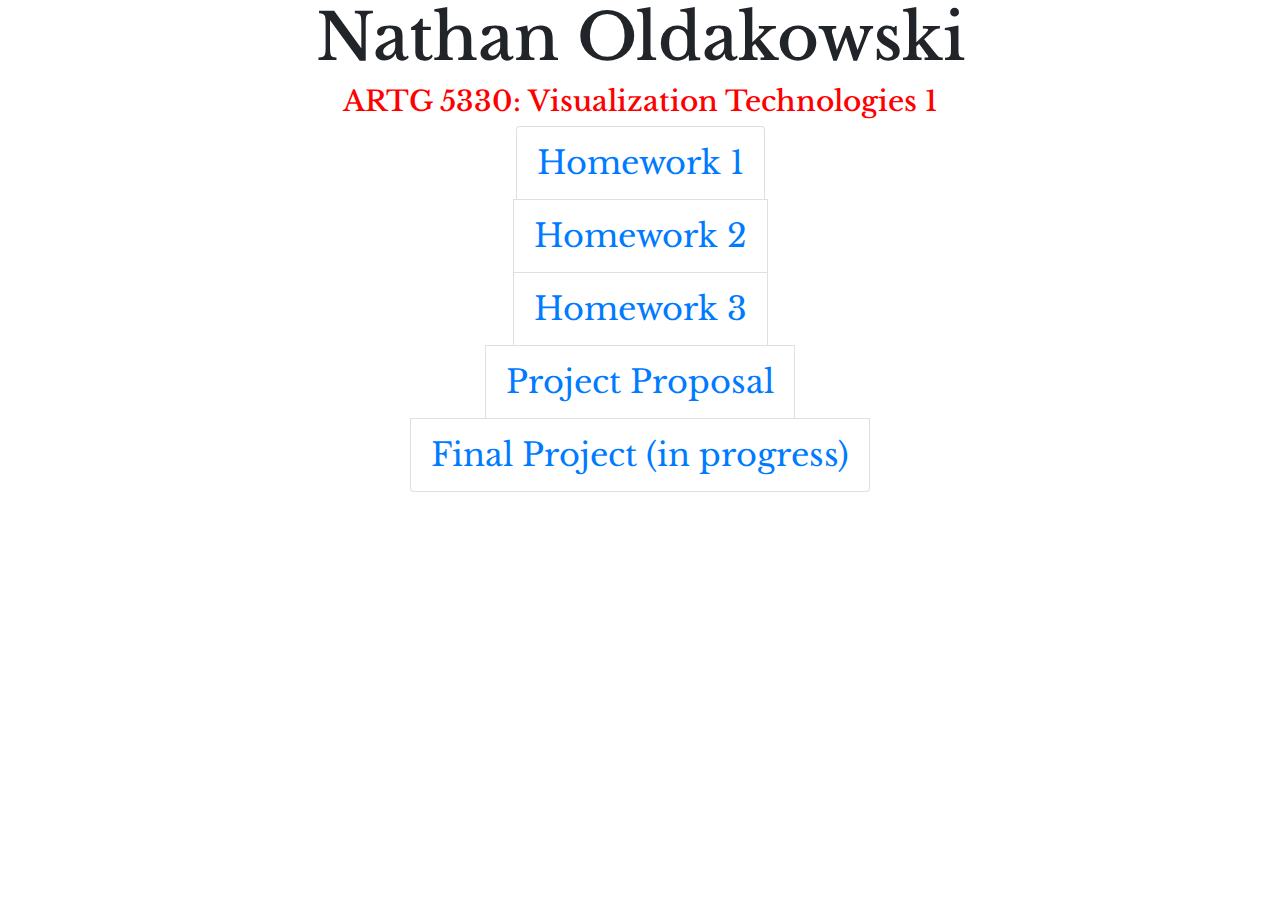
<file: index.html>
<!DOCTYPE html>
<html lang="en">
<head>
    <meta charset="UTF-8">
    <title>Nathan Oldakowski</title>
    <link href="https://fonts.googleapis.com/css?family=Libre+Baskerville" rel="stylesheet">
    <link rel="stylesheet" type="text/css" href="style.css">
    <link href="https://maxcdn.bootstrapcdn.com/bootstrap/4.0.0/css/bootstrap.min.css" rel="stylesheet"
          integrity="sha384-Gn5384xqQ1aoWXA+058RXPxPg6fy4IWvTNh0E263XmFcJlSAwiGgFAW/dAiS6JXm" crossorigin="anonymous">
</head>
<body>
<div class="container">
    <h1 id="heading">Nathan Oldakowski</h1>
    <h3 id="sub-heading">ARTG 5330: Visualization Technologies 1</h3>
    <ul class="list-group align-items-center">
        <li class="list-group-item"><a href="birthday.html" class="link">Homework 1</a></li>
        <li class="list-group-item"><a href="homework2.html" class="link">Homework 2</a></li>
        <li class="list-group-item"><a href="homework3.html" class="link">Homework 3</a></li>
        <li class="list-group-item"><a href="ARTG5330 Final Project Pitch.pdf" class="link">Project Proposal</a></li>
        <li class="list-group-item"><a href="apiTest.html" class="link">Final Project (in progress)</a></li>

    </ul>

</div>
</body>
</html>
</file>
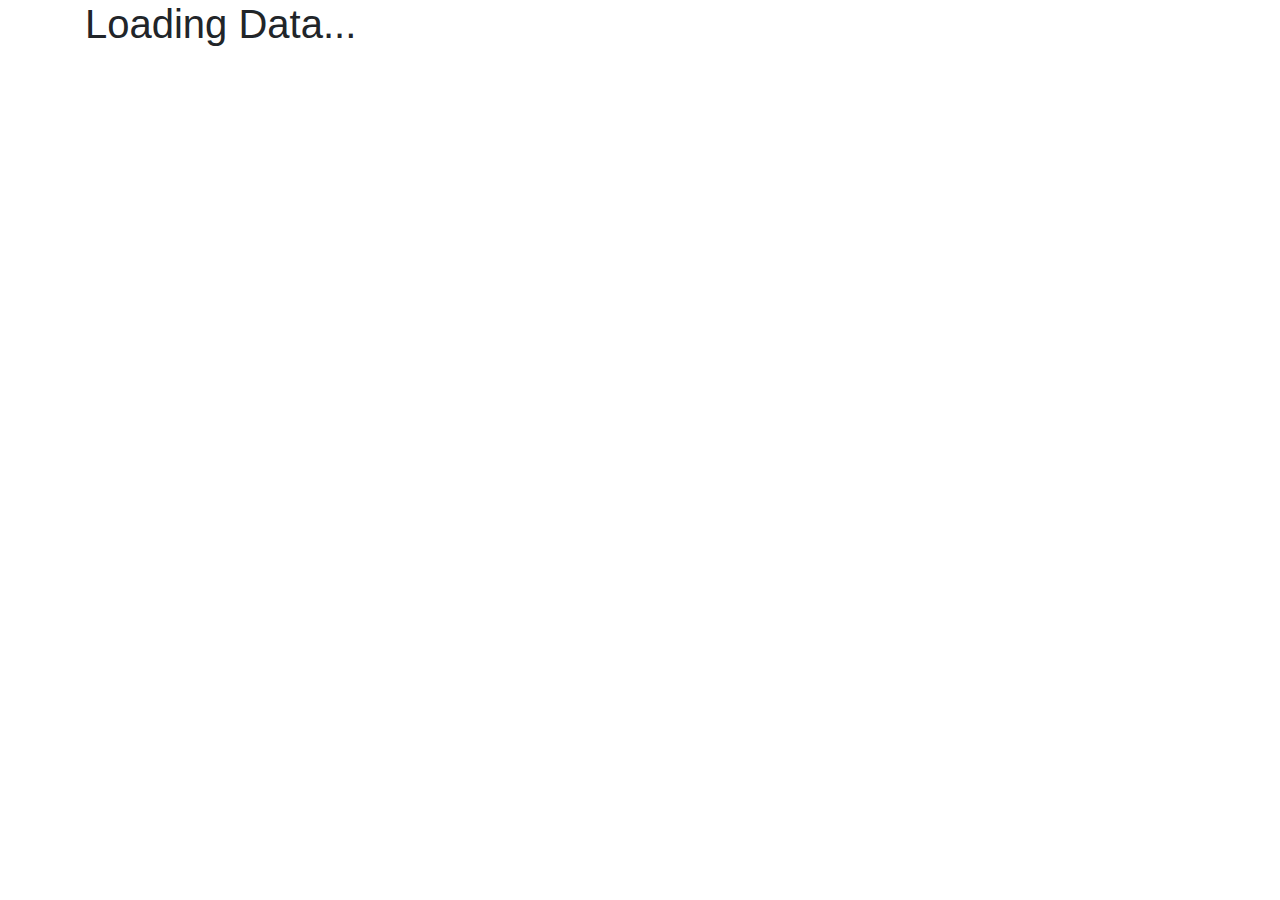
<file: 2-12.html>
<!DOCTYPE html>
<html lang="en">
<head>
    <meta charset="UTF-8">
    <title>In Class</title>
    <link rel="stylesheet" type="text/css" href="style.css">
    <link href="https://fonts.googleapis.com/css?family=Libre+Baskerville" rel="stylesheet">
    <link href="https://maxcdn.bootstrapcdn.com/bootstrap/4.0.0/css/bootstrap.min.css" rel="stylesheet"
          integrity="sha384-Gn5384xqQ1aoWXA+058RXPxPg6fy4IWvTNh0E263XmFcJlSAwiGgFAW/dAiS6JXm" crossorigin="anonymous">
    <script src="https://d3js.org/d3.v4.min.js"></script>

</head>
<body>
<div class="container">
    <h1>Loading Data...</h1>
</div>

<svg id="viz"></svg>

<script>
    d3.text("textData.txt", function (error, data) {
        console.log('Text');
        console.log(error);
        console.log(data);

    });

    d3.csv("csvData.csv", function(error, data){
        console.log("CSV");
        console.log(data);
        data.forEach(function(d){
            console.log(d);
            d.value = parseFloat(d.value);
            console.log(d);
        })
    });

    d3.json("dataObject.json", function (error, data) {
        console.log('JSON');
        console.log(error);
        console.log(data);

    });

    var url = "https://api.datausa.io/api/?required=income&show=geo&sumlevel=state"
    d3.json(url,function(error, data){
        console.log(data);
    })
</script>

</body>
</html>
</file>
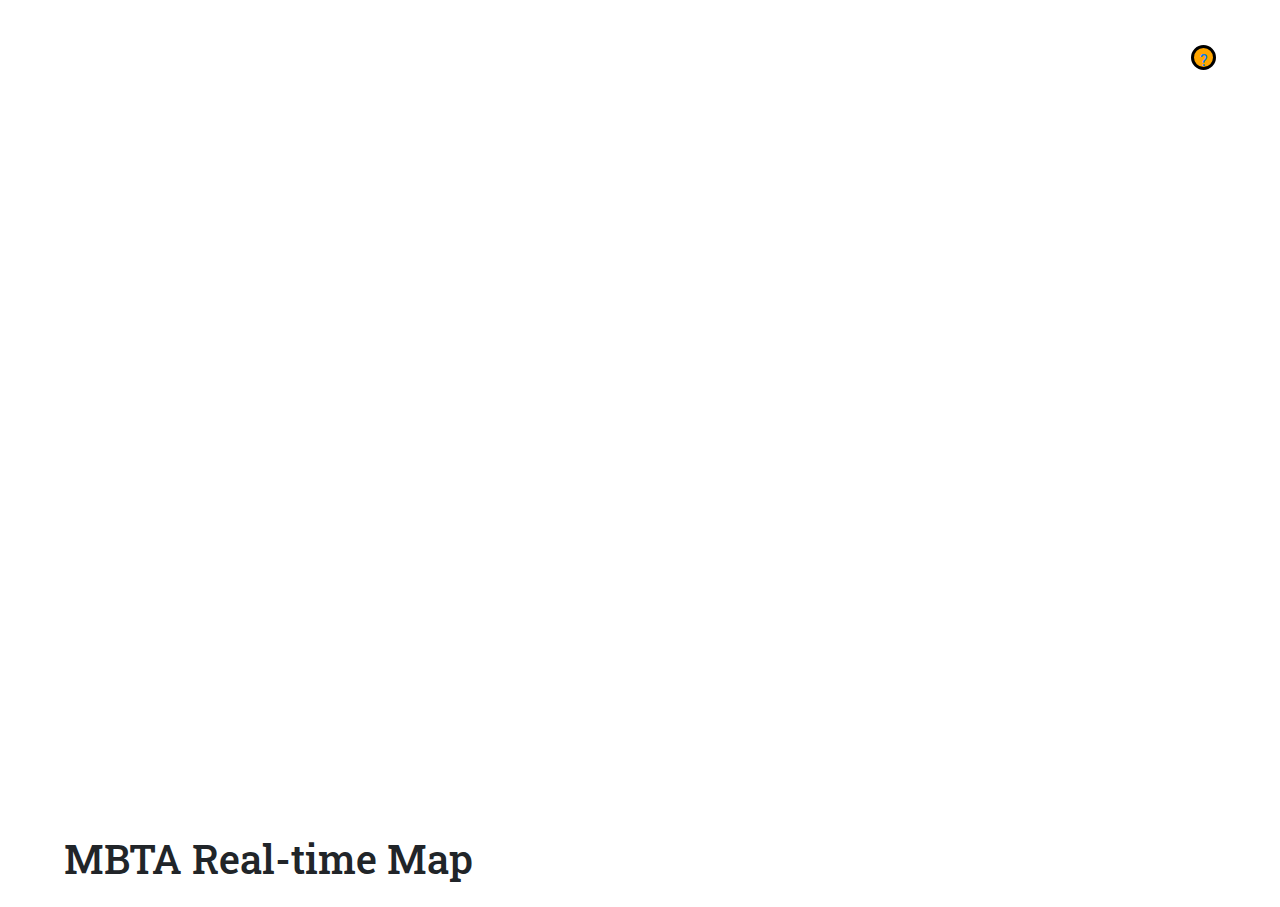
<file: apiTest.html>
<!DOCTYPE html>
<html lang="en">
<head>
    <meta charset="UTF-8">
    <title>MBTA Live Map</title>
    <script src="https://d3js.org/d3.v4.min.js"></script>
    <link href="https://fonts.googleapis.com/css?family=Roboto+Slab:300" rel="stylesheet">
    <link rel="stylesheet" href="https://maxcdn.bootstrapcdn.com/bootstrap/4.0.0/css/bootstrap.min.css" integrity="sha384-Gn5384xqQ1aoWXA+058RXPxPg6fy4IWvTNh0E263XmFcJlSAwiGgFAW/dAiS6JXm" crossorigin="anonymous">
    <link href="final.css" rel="stylesheet">
    <link rel="icon" type="image/png" href="https://upload.wikimedia.org/wikipedia/commons/thumb/6/64/MBTA.svg/2000px-MBTA.svg.png">
</head>
<body>
<svg width="10" height="10" id="map"></svg>
<div id="head">
    <h1>MBTA Real-time Map</h1>
</div>

<a href="#" id="helpButton" onclick="on()">
    <div>?</div>
</a>

<div id="overlay">
    <div class="container whiteBack">
        <div type="button" class="btn btn-primary" id="closeOverlay" onclick="off()">Close</div>
        <h1 class="text-center">Help and Information</h1>
        <p>The MBTA publishes data through an API on where their trains are at any given time. This visualization shows that data in a graphical way.
            The white dots represent stations. To see the name of the station, click on a white dot.</p>
        <p>
            You can zoom in and out using a scroll wheel on a mouse or 2 fingers on your trackpad.
        </p>
        <br>
        The visualization only updates every 5 seconds, so if it seems like things aren't happening, just wait for a little bit and the trains will start to move!
    </div>
</div>

<!--<div id="resetButton">Reset Zoom</div>-->
<script>
    function on() {
        document.getElementById("overlay").style.display = "block";
    }

    function off() {
        document.getElementById("overlay").style.display = "none";
    }

    //change the width and height of the svg
    var mapSVG = document.getElementById("map");
    mapSVG.setAttribute("width", window.innerWidth);
    mapSVG.setAttribute("height", window.innerHeight);
    d3.select("#map")
        .call(d3.zoom()
            .on("zoom", function () {
                d3.select("#map").attr("transform", d3.event.transform);
                d3.select("div.tooltip").transition()
                    .duration(100)
                    .style("opacity", 0);
            })
            //.translateExtent([[0, 0], [window.innerWidth, (window.innerHeight*0.95)]])
            .scaleExtent([1, 2])
        );
    d3.select("#resetButton")
        .on('click', function () {
            d3.select("#map")
                .attr("transform", d3.event.transform)
        });
    var wow = "https://api-v3.mbta.com/vehicles?filter[route]=Orange,Red,Green-B,Green-C,Green-D,Green-E,Blue,Mattapan&api key=9105309c34884ec5be702f2478257ee9";
    var stops = "https://api-v3.mbta.com/stops?filter[route]=Orange,Red,Green-B,Green-C,Green-D,Green-E,Blue,Mattapan&api key=9105309c34884ec5be702f2478257ee9";

    var proj;
    var div = d3.select("body").append("div")
        .attr("class", "tooltip")
        .style("opacity", 0);
    d3.queue()
        .defer(d3.json, "trainLines2.json")
        .defer(d3.json, stops)
        .awaitAll(function (error, dataArray) {
            var data = dataArray[0];
            var stops = dataArray[1].data;

            data.features = data.features.filter(function (d) {
                return d.properties.id != "sl1" && d.properties.id != "sl5" && d.properties.id != "sl2" && d.properties.id != "sl4"
            });
            var padding = 20;
            proj = d3.geoAlbersUsa()
                .fitExtent([[padding, padding], [innerWidth - padding, innerHeight * 0.95 - padding]], data);
            // .fitSize([innerWidth, innerHeight * 0.95], data);
            var path = d3.geoPath()
                .projection(proj);
            var svg = d3.select('#map');

            var lines = svg.selectAll("path")
                .data(data.features);
            lines.enter()
                .append("path")
                .attr("fill", "none")
                .attr("stroke", function (d) {
                    if (d.properties.id == "blue") {
                        return "blue";
                    }
                    if (d.properties.id == "green-b" || d.properties.id == "green-c" || d.properties.id == "green-d" || d.properties.id == "green-e") {
                        return "green";
                    }
                    if (d.properties.id == "red" || d.properties.id == "red2") {
                        return "red";
                    }
                    if (d.properties.id == "orange") {
                        return "orange";
                    }
                    if (d.properties.id == "mattapan") {
                        return "#8b0000";
                    } else {
                        return "black";
                    }
                })
                .attr("stroke-width", 8)
                .attr("d", function (feature) {
                    return path(feature);
                });
            var stationDots = d3.select('#map').selectAll(".station")
                .data(stops);
            stationDots.enter().append("circle")
                .attr("class", "station")
                .attr("r", function (d) {
                    if (d.attributes.name == "Mattapan" || d.attributes.name == "Oak Grove"
                        || d.attributes.name == "Wonderland" || d.attributes.name == "Forest Hills"
                        || d.attributes.name == "Lechmere" || d.attributes.name == "Bowdoin"
                        || d.attributes.name == "Boston College" || d.attributes.name == "Cleveland Circle"
                        || d.attributes.name == "Ashmont" || d.attributes.name == "Braintree"
                        || d.attributes.name == "Alewife" || d.attributes.name == "Riverside" || d.attributes.name == "Heath Street"
                    ) {
                        return 7;
                    }
                    else {
                        return 4;
                    }
                })
                .on('mouseover', function () {
                    d3.select(this)
                        .attr("r", 10)
                        .style("cursor", "pointer");
                })
                .on('mouseout', function () {
                    d3.select(this)
                        .attr("r", function (d) {
                            if (d.attributes.name == "Mattapan" || d.attributes.name == "Oak Grove"
                                || d.attributes.name == "Wonderland" || d.attributes.name == "Forest Hills"
                                || d.attributes.name == "Lechmere" || d.attributes.name == "Bowdoin"
                                || d.attributes.name == "Boston College" || d.attributes.name == "Cleveland Circle"
                                || d.attributes.name == "Ashmont" || d.attributes.name == "Braintree"
                                || d.attributes.name == "Alewife" || d.attributes.name == "Riverside" || d.attributes.name == "Heath Street"
                            ) {
                                return 7;
                            }
                            else {
                                return 4;
                            }
                        })
                        .style("cursor", "default");
                })
                .on('click', function (d) {
                    div.transition()
                        .duration(100)
                        .style("opacity", .9);
                    div.html(d.attributes.name)
                        .style("left", (d3.event.pageX) + "px")
                        .style("top", (d3.event.pageY - 15) + "px");
                })
                .attr("transform", function (d) {
                    return "translate(" + proj([d.attributes.longitude, d.attributes.latitude]) + ")";
                })
                .attr("fill", "white")
                .attr("stroke", "black");
            stationDots.append("text")
                .attr("x", (function (d) {
                    return proj([d.attributes.longitude])
                }))
                .attr("y", (function (d) {
                    return proj([d.attributes.latitude])
                })).text(function (d) {
                return d.attribute.name;
            });

            setInterval(function () {
                updateData();
            }, 5000);

            updateData();
        });

    function updateData() {
        d3.json(wow, function (error, data) {
            var vehicles = data.data;
            var dots = d3.select('#map').selectAll(".train")
                .data(vehicles, function (d) {
                    return d.id;
                });
            var dotEnter = dots.enter()
                .append("svg:image")
                .attr("xlink:href", function(d){
                    if (d.relationships.route.data.id == "Blue") {
                        return "img/blue-train.svg";
                    }
                    if (d.relationships.route.data.id == "Green-B" || d.relationships.route.data.id == "Green-C"
                        || d.relationships.route.data.id == "Green-D" || d.relationships.route.data.id == "Green-E") {
                        return "img/green-train.svg";
                    }
                    if (d.relationships.route.data.id == "Red") {
                        return "img/red-train.svg";
                    }
                    if (d.relationships.route.data.id == "Orange") {
                        return "img/orange-train.svg";

                    }
                    if (d.relationships.route.data.id == "Mattapan") {
                        return "img/mattapan-train.svg";
                    } else {
                        return "img/train.svg";
                    }
                })
                .attr("pointer-events","none")
                .attr("transform", function (d) {
                    return "translate(" + proj([d.attributes.longitude, d.attributes.latitude]) + ") rotate(" + d.attributes.bearing + ")";
                })
                .attr("width", 10)
                .attr("height", 20)
                /*
                .attr("rx", 2)
                .attr("ry", 2)
                */
                .attr("fill", function (d) {
                    if (d.relationships.route.data.id == "Blue") {
                        return "blue";
                    }
                    if (d.relationships.route.data.id == "Green-B" || d.relationships.route.data.id == "Green-C"
                        || d.relationships.route.data.id == "Green-D" || d.relationships.route.data.id == "Green-E") {
                        return "green";
                    }
                    if (d.relationships.route.data.id == "Red") {
                        return "red";
                    }
                    if (d.relationships.route.data.id == "Orange") {
                        return "orange";
                    }
                    if (d.relationships.route.data.id == "Mattapan") {
                        return "#8b0000";
                    } else {
                        return "black";
                    }
                })
                /*
                .attr('stroke', "black")
                .attr('stroke-width', 2)*/
                .attr("class", "train");

            dots.merge(dotEnter)
                .transition()
                .attr("transform", function (d) {
                    return "translate(" + proj([d.attributes.longitude, d.attributes.latitude]) +
                        ") rotate(" + d.attributes.bearing + ")"; // rotate from a different place?
                })
                .duration(1000)
                .attr("fill", function (d) {
                    if (d.relationships.route.data.id == "Blue") {
                        return "blue";
                    }
                    if (d.relationships.route.data.id == "Green-B" || d.relationships.route.data.id == "Green-C"
                        || d.relationships.route.data.id == "Green-D" || d.relationships.route.data.id == "Green-E") {
                        return "green";
                    }
                    if (d.relationships.route.data.id == "Red") {
                        return "red";
                    }
                    if (d.relationships.route.data.id == "Orange") {
                        return "orange";
                    }
                    if (d.relationships.route.data.id == "Mattapan") {
                        return "#8b0000";
                    } else {
                        return "black";
                    }
                })
                .attr("pointer-events","none")
            /*
            .attr('stroke', "black")
            .attr('stroke-width', 2)
            */
            ;
            dots.exit()
                .transition().duration(1000)
                .attr('width', 0)
                .attr('height', 0)
                .remove();
        })
    }

</script>
</body>
</html>
</file>
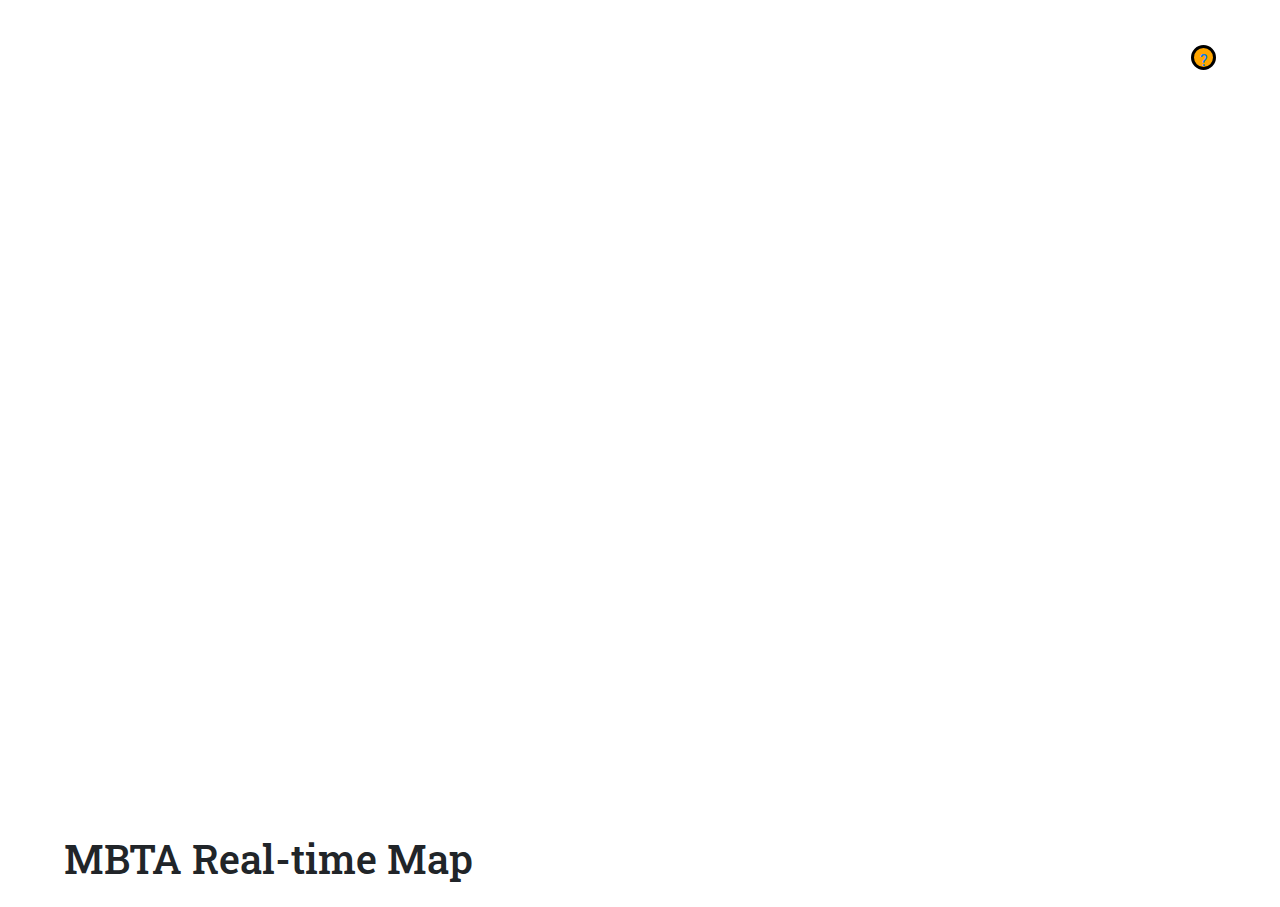
<file: apiTest2.html>
<!DOCTYPE html>
<html lang="en">
<head>
    <meta charset="UTF-8">
    <title>MBTA Live Map</title>
    <script src="https://d3js.org/d3.v4.min.js"></script>
    <link href="https://fonts.googleapis.com/css?family=Roboto+Slab:300" rel="stylesheet">
    <link rel="stylesheet" href="https://maxcdn.bootstrapcdn.com/bootstrap/4.0.0/css/bootstrap.min.css" integrity="sha384-Gn5384xqQ1aoWXA+058RXPxPg6fy4IWvTNh0E263XmFcJlSAwiGgFAW/dAiS6JXm" crossorigin="anonymous">
    <link href="final.css" rel="stylesheet">
</head>
<body>
<svg width="10" height="10" id="map"></svg>
<div id="head">
    <h1>MBTA Real-time Map</h1>
</div>

<a href="#" id="helpButton" onclick="on()">
    <div>?</div>
</a>

<div id="overlay">
    <div class="container whiteBack">
        <div type="button" class="btn btn-primary" id="closeOverlay" onclick="off()">Close</div>
        <h1 class="text-center">Help and Information</h1>
        <p>The MBTA publishes data through an API on where their trains are at any given time. This visualization shows that data in a graphical way.
        The white dots represent stations. To see the name of the station, click on a white dot.</p>
        <p>
            You can zoom in and out using a scroll wheel on a mouse or 2 fingers on your trackpad.
        </p>
        <br>
        The visualization only updates every 5 seconds, so if it seems like things aren't happening, just wait for a little bit and the trains will start to move!
    </div>
</div>

<!--<div id="resetButton">Reset Zoom</div>-->
<script>
    function on() {
        document.getElementById("overlay").style.display = "block";
    }

    function off() {
        document.getElementById("overlay").style.display = "none";
    }

    //change the width and height of the svg
    var mapSVG = document.getElementById("map");
    mapSVG.setAttribute("width", window.innerWidth);
    mapSVG.setAttribute("height", window.innerHeight);
    d3.select("#map")
        .call(d3.zoom()
            .on("zoom", function () {
                d3.select("#map").attr("transform", d3.event.transform);
                d3.select("div.tooltip").transition()
                    .duration(100)
                    .style("opacity", 0);
            })
            //.translateExtent([[0, 0], [window.innerWidth, (window.innerHeight*0.95)]])
            .scaleExtent([1, 2])
        );
    d3.select("#resetButton")
        .on('click', function () {
            d3.select("#map")
                .attr("transform", d3.event.transform)
        });
    var wow = "https://api-v3.mbta.com/vehicles?filter[route]=Orange,Red,Green-B,Green-C,Green-D,Green-E,Blue,Mattapan&api key=9105309c34884ec5be702f2478257ee9";
    var stops = "https://api-v3.mbta.com/stops?filter[route]=Orange,Red,Green-B,Green-C,Green-D,Green-E,Blue,Mattapan&api key=9105309c34884ec5be702f2478257ee9";

    var proj;
    var div = d3.select("body").append("div")
        .attr("class", "tooltip")
        .style("opacity", 0);
    d3.queue()
        .defer(d3.json, "trainLines2.json")
        .defer(d3.json, stops)
        .awaitAll(function (error, dataArray) {
            var data = dataArray[0];
            var stops = dataArray[1].data;

            data.features = data.features.filter(function (d) {
                return d.properties.id != "sl1" && d.properties.id != "sl5" && d.properties.id != "sl2" && d.properties.id != "sl4"
            });
            var padding = 20;
            proj = d3.geoAlbersUsa()
                .fitExtent([[padding, padding], [innerWidth - padding, innerHeight * 0.95 - padding]], data);
            // .fitSize([innerWidth, innerHeight * 0.95], data);
            var path = d3.geoPath()
                .projection(proj);
            var svg = d3.select('#map');

            var lines = svg.selectAll("path")
                .data(data.features);
            lines.enter()
                .append("path")
                .attr("fill", "none")
                .attr("stroke", function (d) {
                    if (d.properties.id == "blue") {
                        return "blue";
                    }
                    if (d.properties.id == "green-b" || d.properties.id == "green-c" || d.properties.id == "green-d" || d.properties.id == "green-e") {
                        return "green";
                    }
                    if (d.properties.id == "red" || d.properties.id == "red2") {
                        return "red";
                    }
                    if (d.properties.id == "orange") {
                        return "orange";
                    }
                    if (d.properties.id == "mattapan") {
                        return "#8b0000";
                    } else {
                        return "black";
                    }
                })
                .attr("stroke-width", 8)
                .attr("d", function (feature) {
                    return path(feature);
                });
            var stationDots = d3.select('#map').selectAll(".station")
                .data(stops);
            stationDots.enter().append("circle")
                .attr("class", "station")
                .attr("r", function (d) {
                    if (d.attributes.name == "Mattapan" || d.attributes.name == "Oak Grove"
                        || d.attributes.name == "Wonderland" || d.attributes.name == "Forest Hills"
                        || d.attributes.name == "Lechmere" || d.attributes.name == "Bowdoin"
                        || d.attributes.name == "Boston College" || d.attributes.name == "Cleveland Circle"
                        || d.attributes.name == "Ashmont" || d.attributes.name == "Braintree"
                        || d.attributes.name == "Alewife" || d.attributes.name == "Riverside" || d.attributes.name == "Heath Street"
                    ) {
                        return 7;
                    }
                    else {
                        return 4;
                    }
                })
                .on('mouseover', function () {
                    d3.select(this)
                        .attr("r", 10)
                        .style("cursor", "pointer");
                })
                .on('mouseout', function () {
                    d3.select(this)
                        .attr("r", function (d) {
                            if (d.attributes.name == "Mattapan" || d.attributes.name == "Oak Grove"
                                || d.attributes.name == "Wonderland" || d.attributes.name == "Forest Hills"
                                || d.attributes.name == "Lechmere" || d.attributes.name == "Bowdoin"
                                || d.attributes.name == "Boston College" || d.attributes.name == "Cleveland Circle"
                                || d.attributes.name == "Ashmont" || d.attributes.name == "Braintree"
                                || d.attributes.name == "Alewife" || d.attributes.name == "Riverside" || d.attributes.name == "Heath Street"
                            ) {
                                return 7;
                            }
                            else {
                                return 4;
                            }
                        })
                        .style("cursor", "default");
                })
                .on('click', function (d) {
                    div.transition()
                        .duration(100)
                        .style("opacity", .9);
                    div.html(d.attributes.name)
                        .style("left", (d3.event.pageX) + "px")
                        .style("top", (d3.event.pageY - 15) + "px");
                })
                .attr("transform", function (d) {
                    return "translate(" + proj([d.attributes.longitude, d.attributes.latitude]) + ")";
                })
                .attr("fill", "white")
                .attr("stroke", "black");
            stationDots.append("text")
                .attr("x", (function (d) {
                    return proj([d.attributes.longitude])
                }))
                .attr("y", (function (d) {
                    return proj([d.attributes.latitude])
                })).text(function (d) {
                return d.attribute.name;
            });

            setInterval(function () {
                updateData();
            }, 5000);

            updateData();
        });

    function updateData() {
        d3.json(wow, function (error, data) {
            var vehicles = data.data;
            var dots = d3.select('#map').selectAll(".train")
                .data(vehicles, function (d) {
                    return d.id;
                });
            var dotEnter = dots.enter()
                .append("svg:image")
                .attr("xlink:href", function(d){
                    if (d.relationships.route.data.id == "Blue") {
                        return "img/blue-train.svg";
                    }
                    if (d.relationships.route.data.id == "Green-B" || d.relationships.route.data.id == "Green-C"
                        || d.relationships.route.data.id == "Green-D" || d.relationships.route.data.id == "Green-E") {
                        return "img/green-train.svg";
                    }
                    if (d.relationships.route.data.id == "Red") {
                        return "img/red-train.svg";
                    }
                    if (d.relationships.route.data.id == "Orange") {
                        return "img/orange-train.svg";

                    }
                    if (d.relationships.route.data.id == "Mattapan") {
                        return "img/mattapan-train.svg";
                    } else {
                        return "img/train.svg";
                    }
                })
                .attr("pointer-events","none")
                .attr("transform", function (d) {
                    return "translate(" + proj([d.attributes.longitude, d.attributes.latitude]) + ") rotate(" + d.attributes.bearing + ")";
                })
                .attr("width", 10)
                .attr("height", 20)
                /*
                .attr("rx", 2)
                .attr("ry", 2)
                */
                .attr("fill", function (d) {
                    if (d.relationships.route.data.id == "Blue") {
                        return "blue";
                    }
                    if (d.relationships.route.data.id == "Green-B" || d.relationships.route.data.id == "Green-C"
                        || d.relationships.route.data.id == "Green-D" || d.relationships.route.data.id == "Green-E") {
                        return "green";
                    }
                    if (d.relationships.route.data.id == "Red") {
                        return "red";
                    }
                    if (d.relationships.route.data.id == "Orange") {
                        return "orange";
                    }
                    if (d.relationships.route.data.id == "Mattapan") {
                        return "#8b0000";
                    } else {
                        return "black";
                    }
                })
                /*
                .attr('stroke', "black")
                .attr('stroke-width', 2)*/
                .attr("class", "train");

            dots.merge(dotEnter)
                .transition()
                .attr("transform", function (d) {
                    return "translate(" + proj([d.attributes.longitude, d.attributes.latitude]) +
                        ") rotate(" + d.attributes.bearing + ")"; // rotate from a different place?
                })
                .duration(1000)
                .attr("fill", function (d) {
                    if (d.relationships.route.data.id == "Blue") {
                        return "blue";
                    }
                    if (d.relationships.route.data.id == "Green-B" || d.relationships.route.data.id == "Green-C"
                        || d.relationships.route.data.id == "Green-D" || d.relationships.route.data.id == "Green-E") {
                        return "green";
                    }
                    if (d.relationships.route.data.id == "Red") {
                        return "red";
                    }
                    if (d.relationships.route.data.id == "Orange") {
                        return "orange";
                    }
                    if (d.relationships.route.data.id == "Mattapan") {
                        return "#8b0000";
                    } else {
                        return "black";
                    }
                })
                .attr("pointer-events","none")
            /*
            .attr('stroke', "black")
            .attr('stroke-width', 2)
            */
            ;
            dots.exit()
                .transition().duration(1000)
                .attr('width', 0)
                .attr('height', 0)
                .remove();
        })
    }

</script>
</body>
</html>
</file>
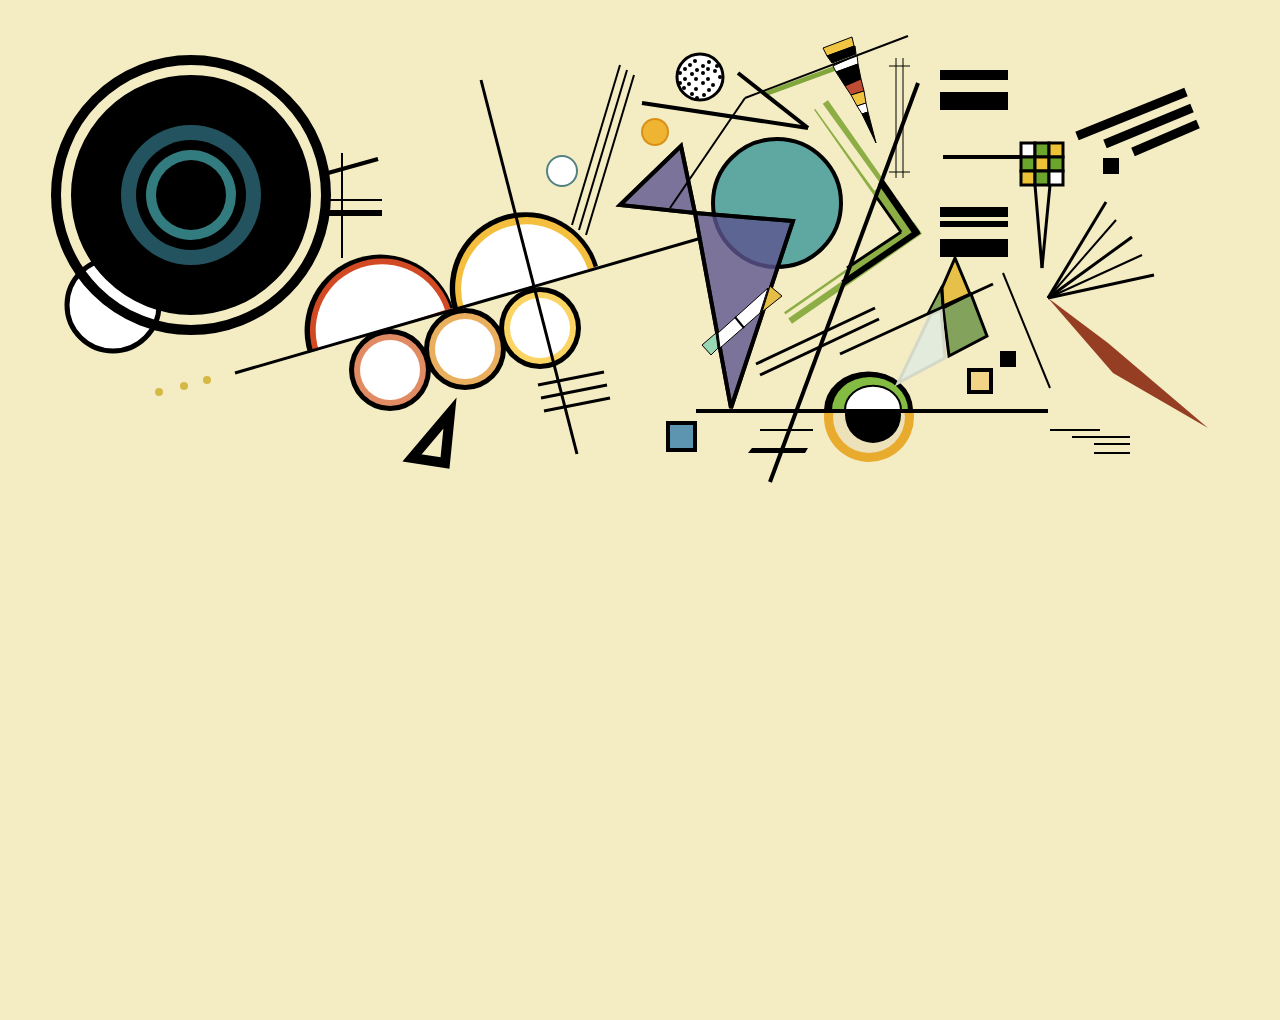
<file: birthday.html>
<!DOCTYPE html>
<html>
<head>
    <title>Nathan's ARTG5330</title>
    <meta charset="utf-8"/>
</head>
<body bgcolor="#f4edc3">

<!--
<img src="background.jpg" width="100%" style="z-index: -1000; position: absolute;"/>
-->
<svg width="100%" height="1000px">
    <!-- circles on left -->
    <circle cx="105px" cy="297px" r="46" stroke="black" stroke-width="5px" fill="white"/>
    <circle cx="183px" cy="187px" r="135" stroke="black" stroke-width="10px" fill-opacity="0.0"/>
    <circle cx="183px" cy="187px" r="115" stroke="black" stroke-width="10px" fill="black"/>
    <circle cx="183px" cy="187px" r="70" fill="#23535f"/>
    <circle cx="183px" cy="187px" r="55" fill="black"/>
    <circle cx="183px" cy="187px" r="45" fill="#327c7f"/>
    <circle cx="183px" cy="187px" r="35" fill="black"/>

    <!-- lines to the right of the circles -->
    <line x1="320px" x2="370px" y1="165px" y2="151px" stroke="black" stroke-width="4px"/>
    <line x1="334px" x2="334px" y1="145px" y2="250px" stroke="black" stroke-width="2px"/>
    <line x1="320px" x2="374px" y1="192px" y2="192px" stroke="black" stroke-width="2px"/>
    <line x1="320px" x2="374px" y1="205px" y2="205px" stroke="black" stroke-width="6px"/>

    <!-- little orange dots -->
    <circle cx="199px" cy="372px" r="4" fill="#d6b944"/>
    <circle cx="176px" cy="378px" r="4" fill="#d6b944"/>
    <circle cx="151px" cy="384px" r="4" fill="#d6b944"/>

    <!-- half circles -->
    <path d="M 300 345 A 10 10 0 1 1 445 300" fill="black"/>
    <path d="M 305 343 A 10 10 0 1 1 443 302" fill="#D24A24"/>
    <path d="M 311 343 A 10 10 0 1 1 437 302" fill="white"/>

    <path d="M 445 302 A 10 10 0 1 1 590 258" fill="black"/>
    <path d="M 450 300 A 10 10 0 1 1 586 260" fill="#F4BF3F"/>
    <path d="M 456 300 A 10 10 0 1 1 580 262" fill="white"/>
    <!--<path d="M 305 345 A 10 10 0 1 1 440 300" fill="#cc4a28" />-->

    <!-- three lines coming from half circles -->
    <line x1 ="564px" x2="612px" y1="217px" y2="57px" stroke="black" stroke-width="2px"/>
    <line x1 ="571px" x2="619px" y1="222px" y2="62px" stroke="black" stroke-width="2px"/>
    <line x1 ="578px" x2="626px" y1="227px" y2="67px" stroke="black" stroke-width="2px"/>

    <!-- full circles under axis -->

    <!-- left-most circle -->
    <circle cx="382px" cy="362px" r="41" fill="black"/>
    <circle cx="382px" cy="362px" r="36" fill="#e08b64"/>
    <circle cx="382px" cy="362px" r="30" fill="white"/>

    <!-- center circle -->
    <circle cx="457px" cy="341px" r="41" fill="black"/>
    <circle cx="457px" cy="341px" r="36" fill="#e9ae5e"/>
    <circle cx="457px" cy="341px" r="30" fill="white"/>

    <!-- right-most circle -->
    <circle cx="532px" cy="320px" r="41" fill="black"/>
    <circle cx="532px" cy="320px" r="36" fill="#fcd463"/>
    <circle cx="532px" cy="320px" r="30" fill="white"/>

    <!-- axis lines -->
    <line x1="473px" x2="569px" y1="72px" y2="446px" stroke="black" stroke-width="3px"/>
    <line x1="227px" x2="690px" y1="365px" y2="231px" stroke="black" stroke-width="3px"/>
    <line x1="530px" x2="596px" y1="377px" y2="364px" stroke="black" stroke-width="3px"/>
    <line x1="533px" x2="599px" y1="390px" y2="377px" stroke="black" stroke-width="3px"/>
    <line x1="536px" x2="602px" y1="403px" y2="390px" stroke="black" stroke-width="3px"/>

    <!-- triangle underneath axes -->
    <polygon points="442,405 437,455 404,450" stroke="black" stroke-width="10px" fill="#f4edc3"/>
    <rect x="404" y="449" width="50px" height="10px" fill="black" stroke="black" transform='rotate(-50)'
          transform-origin="left top"/>
    <!--A rx ry x-axis-rotation large-arc-flag sweep-flag x y-->

    <!-- random shapes around -->
    <line x1="757px" x2="828px" y1="86px" y2="60px" stroke="#81A63C" stroke-width="5px"/>
    <rect x="660" y="415" width="27px" height="27px" fill="#5d95b0" stroke="black" stroke-width="4px"/>
    <circle cx="554px" cy="163px" r="15" fill="white" stroke="#538181" stroke-width="2px"/>
    <circle cx="647px" cy="124px" r="13" fill="#efb432" stroke="#da9017" stroke-width="2px"/>
    <circle cx="692px" cy="69px" r="23" fill="white" stroke="black" stroke-width="3px"/>
    <!-- that triangle up there made of stripes -->
    <rect x="812" y="35" width="32" height="5" fill="#BF4D33" stroke-width="1px" stroke="black" transform="rotate(-21)" transform-origin="left top"/>
    <polygon points="819,48 846,38 844,29 815,40" fill="#F1C542" stroke-width="1px" stroke="black"/>
    <polygon points="819,48 847,38 848,46 824,55 " fill="black"stroke-width="1px" stroke="black"/>
    <polygon points="828,64 825,58 849,47 850,56" fill="white" stroke="black" stroke-width="1px"/>
    <polygon points="850,56 828,64 837,78 853,71" fill="black" stroke-width="1px" stroke="black"/>
    <polygon points="837,78 853,71 856,83 843,87" stroke="black" stroke-width="1px" fill="#BF4D33"/>
    <polygon points="856,83 843,87 849,98 858,95" fill="#F1C542" stroke-width="1px" stroke="black"/>
    <polygon points="849,98 858,95 860,104 854,106" fill="white" stroke-width="1px" stroke="black"/>
    <polygon points="860,104 854,106 868,135" fill="black"stroke-width="1px" stroke="black"/>

    <!-- Speckles in the circle -->
    <circle cx="672px" cy="65px" r="2" fill="black"/>
    <circle cx="677px" cy="61px" r="2" fill="black"/>
    <circle cx="682px" cy="57px" r="2" fill="black"/>
    <circle cx="687px" cy="53px" r="2" fill="black"/>

    <circle cx="672px" cy="75px" r="2" fill="black"/>
    <circle cx="677px" cy="71px" r="2" fill="black"/>
    <circle cx="684px" cy="66px" r="2" fill="black"/>
    <circle cx="689px" cy="62px" r="2" fill="black"/>
    <circle cx="695px" cy="58px" r="2" fill="black"/>
    <circle cx="701px" cy="54px" r="2" fill="black"/>

    <circle cx="676px" cy="80px" r="2" fill="black"/>
    <circle cx="681px" cy="76px" r="2" fill="black"/>
    <circle cx="688px" cy="71px" r="2" fill="black"/>
    <circle cx="695px" cy="65px" r="2" fill="black"/>
    <circle cx="700px" cy="61px" r="2" fill="black"/>
    <circle cx="709px" cy="58px" r="2" fill="black"/>

    <circle cx="684px" cy="86px" r="2" fill="black"/>
    <circle cx="688px" cy="81px" r="2" fill="black"/>
    <circle cx="695px" cy="75px" r="2" fill="black"/>
    <circle cx="700px" cy="71px" r="2" fill="black"/>
    <circle cx="707px" cy="63px" r="2" fill="black"/>

    <circle cx="689px" cy="90px" r="2" fill="black"/>
    <circle cx="696px" cy="87px" r="2" fill="black"/>
    <circle cx="701px" cy="82px" r="2" fill="black"/>
    <circle cx="705px" cy="77px" r="2" fill="black"/>
    <circle cx="712px" cy="69px" r="2" fill="black"/>

    <!-- circle + purple triangles to the right of axis -->
    <circle cx="769px" cy="195px" r="64" fill="#5FA8A1" stroke="black" stroke-width="4px"/>
    <polygon points="612,197 673,138 687,205" fill="#5D5590" opacity="0.80" stroke="black" stroke-width="4px"/>
    <polygon points="687,205 723,400 785,213 " fill="#5D5590" opacity="0.80" stroke="black" stroke-width="4px"/>
    <!-- to make lines solid -->
    <polygon points="612,197 673,138 687,205" fill="none" stroke="black" stroke-width="4px"/>
    <polygon points="687,205 723,400 785,213 " fill="none"  stroke="black" stroke-width="4px"/>

    <!-- rectangle line over purple triangles -->
    <rect x="585" y="426" height="13px" width="20px" stroke-width="1px" stroke="black" fill="black" transform="rotate(-39)" transform-origin="left top"/>
    <rect x="600" y="414" height="13px" width="38px" stroke-width="1px" stroke="black" fill="white" transform="rotate(-39)" transform-origin="left top"/>
    <rect x="630" y="390" height="13px" width="10px" stroke-width="1px" stroke="black" fill="#E6BD47" transform="rotate(-39)" transform-origin="left top"/>
    <rect x="638" y="383" height="13px" width="10px" stroke-width="1px" stroke="black" fill="#71A22C" transform="rotate(-39)" transform-origin="left top"/>
    <rect x="647" y="376" height="13px" width="10px" stroke-width="1px" stroke="black" fill="#E6BD47" transform="rotate(-39)" transform-origin="left top"/>
    <rect x="655" y="369" height="13px" width="51px" stroke-width="1px" stroke="black" fill="black" transform="rotate(-39)" transform-origin="left top"/>
    <polygon points="694,337 703,347 710,340 708,325" fill="#99D6B4" stroke-width="1px" stroke="black"/>
    <polygon points="712,340 710,325 760,280 752,305" fill="white" stroke-width="1px" stroke="black"/>
    <line x1="727" y1="309" x2="736" y2="320" stroke="black" stroke-width="2px"/>
    <polygon points="762,278 754,304 774,288"  fill="#E6BD47" stroke="black" stroke-width="1px"/>
    <rect x="763" y="280" height="13px" width="26px" stroke-width="1px" stroke="black" fill="black" transform="rotate(-39)" transform-origin="left top"/>
    <rect x="781" y="266" height="13px" width="69px" stroke-width="1px" stroke="black" fill="#71A22C" transform="rotate(-39)" transform-origin="left top"/>

    <!-- Lines near the triangles -->
    <line x1="662" x2="737" y1="200" y2="90" stroke="black" stroke-width="2px"/>
    <line x1="737" x2="900" y1="90" y2="28" stroke="black" stroke-width="2px"/>
    <line x1="634" x2="800" y1="95" y2="120" stroke="black" stroke-width="4px"/>
    <line x1="730" x2="800" y1="65" y2="120" stroke="black" stroke-width="4px"/>
    <!--<line x1="740" x2="790" y1="600" y2="600" stroke="red" stroke-width="2px"/>-->
    <!-- Big white triangle-->
<!--
    <polygon points="788,403 947,403 910,75" fill="white" stroke="black" stroke-width="2px"/>
-->
    <!-- circle on bottom of triangle-->
    <circle r="45" cx="861" cy="409" fill="#E8AB2E"/>
    <circle r="36" cx="861" cy="409" fill="#EDE1B9"/>
    <circle r="28" cx="865" cy="407" fill="black"/>
    <path d="M 816 402 A 15 13 0 1 1 905 402" fill="black"/>
    <path d="M 824 402 A 15 13 0 1 1 900 402" fill="#84BB43"/>
    <path d="M 837 402 A 15 13 0 1 1 893 402" fill="white" stroke-width="2px" stroke="black"/>

    <!-- 4 colored triangle -->
    <polygon points="920,305 933,280 935,300" fill="#83A25B" stroke="black" stroke-width="2px"/>
    <polygon points="935,300 963,286 979,328 941,348" fill="#83A25B" stroke="black" stroke-width="3px"/>
    <polygon points="935,298 962,286 947,250 934,280" fill="#E6C048" stroke="black" stroke-width="3px"/>
    <polygon points="937,350 890,375 923,306 933,302" fill="#E3EBDC" stroke="#D4D8C7" stroke-width="3px"/>

    <!-- lines in white triangle-->
    <line x1="780" y1="310" x2="910" y2="220" stroke-width="14px" stroke="#8DAE45"/>
    <line x1="813" y1="97" x2="906" y2="230" stroke-width="17px" stroke="#8DAE45"/>
    <line x1="778" y1="309" x2="840" y2="266" stroke-width="5px" stroke="#f4edc3"/>
    <line x1="810" y1="97" x2="870" y2="180" stroke-width="9px" stroke="#f4edc3"/>
    <line x1="835" y1="275" x2="911" y2="223" stroke="black" stroke-width="6px"/>
    <line x1="839" y1="260" x2="893" y2="224" stroke="black" stroke-width="3px"/>
    <line x1="893" y1="224" x2="867" y2="187" stroke="black" stroke-width="3px"/>
    <line x1="909" y1="226" x2="873" y2="174" stroke="black" stroke-width="7px"/>

    <!-- little box on top of triangle -->
    <line x1="888" y1="50" x2="888" y2="170" stroke="black"/>
    <line x1="895" y1="50" x2="895" y2="170" stroke="black"/>
    <line x1="881" y1="58" x2="902" y2="58" stroke="black"/>
    <line x1="881" y1="164" x2="902" y2="164" stroke="black"/>

    <!-- squares and lines around triangle -->
    <rect x="1027px" y="430px" width="26px" height="26px" fill="#708A28" stroke="black" stroke-width="2px" transform="rotate(-72)" transform-origin="left top"/>
    <line x1="1042px" x2="1092px" y1="422px" y2="422px" stroke="black" stroke-width="2px"/>
    <line x1="1064px" x2="1122px" y1="429px" y2="429px" stroke="black" stroke-width="2px"/>
    <line x1="1086px" x2="1122px" y1="436px" y2="436px" stroke="black" stroke-width="2px"/>
    <line x1="1086px" x2="1122px" y1="445px" y2="445px" stroke="black" stroke-width="2px"/>
    <rect x="961px" y="362px" width="22px" height="22px" stroke="black" stroke-width="4px" fill="#F2D487"/>
    <rect x="992px" y="343px" width="16px" height="16px" fill="black"/>
    <line x1="995px" y1="265px" x2="1042px" y2="380px" stroke="black" stroke-width="2px"/>
    <line x1="832px" y1="346px" x2="985px" y2="276px" stroke="black" stroke-width="3px"/>
    <line x1="748px" y1="356px" x2="867px" y2="300px" stroke="black" stroke-width="3px"/>
    <line x1="752px" y1="367px" x2="871px" y2="311px" stroke="black" stroke-width="3px"/>
    <line x1="752px" y1="422px" x2="805px" y2="422px" stroke="black" stroke-width="2px"/>

    <line x1="688" y1="403" x2="1040" y2="403" stroke="black" stroke-width="4px"/>
    <line x1="762" y1="474" x2="910" y2="75" stroke="black" stroke-width="4px"/>
`   <polygon points="744,440 800,440 797,445 740,445" fill="black"/>
    <!-- 9 box square and associated lines-->
    <!-- row 1 -->
    <rect x="1013px" y="135px" width="14px" height="14px" fill="white" stroke="black" stroke-width="3px"/>
    <rect x="1027px" y="135px" width="14px" height="14px" fill="#6ba52c" stroke="black" stroke-width="3px"/>
    <rect x="1041px" y="135px" width="14px" height="14px" fill="#edc237" stroke="black" stroke-width="3px"/>
    <!-- row 2 -->
    <rect x="1013px" y="149px" width="14px" height="14px" fill="#6ba52c" stroke="black" stroke-width="3px"/>
    <rect x="1027px" y="149px" width="14px" height="14px" fill="#edc237" stroke="black" stroke-width="3px"/>
    <rect x="1041px" y="149px" width="14px" height="14px" fill="#6ba52c" stroke="black" stroke-width="3px"/>
    <!-- row 3 -->
    <rect x="1013px" y="163px" width="14px" height="14px" fill="#edc237" stroke="black" stroke-width="3px"/>
    <rect x="1027px" y="163px" width="14px" height="14px" fill="#6ba52c" stroke="black" stroke-width="3px"/>
    <rect x="1041px" y="163px" width="14px" height="14px" fill="white" stroke="black" stroke-width="3px"/>
    <!-- bottom lines -->
    <line x1="1027px" x2="1034px" y1="177px" y2="260px" stroke-width="3px" stroke="black"/>
    <line x1="1034px" x2="1042px" y1="260px" y2="177px" stroke-width="3px" stroke="black"/>
    <!-- left line -->
    <line x1="1013px" x2="935px" y1="149px" y2="149px" stroke-width="4px" stroke="black"/>
    <!-- dark lines to the left -->
    <line x1="932px" x2="1000px" y1="67px" y2="67px" stroke-width="10px" stroke="black"/>
    <line x1="932px" x2="1000px" y1="93px" y2="93px" stroke-width="18px" stroke="black"/>
    <line x1="932px" x2="1000px" y1="204px" y2="204px" stroke-width="10px" stroke="black"/>
    <line x1="932px" x2="1000px" y1="216px" y2="216px" stroke-width="6px" stroke="black"/>
    <line x1="932px" x2="1000px" y1="240px" y2="240px" stroke-width="18px" stroke="black"/>

    <!-- tilted lines to the right -->
    <line x1="1069px" x2="1178px" y1="128px" y2="84px" stroke-width="9px" stroke="black"/>
    <line x1="1097px" x2="1184px" y1="136px" y2="100px" stroke-width="9px" stroke="black"/>
    <line x1="1125px" x2="1190px" y1="144px" y2="116px" stroke-width="9px" stroke="black"/>

    <!-- little rectangle underneath those lines -->
    <rect x="1095px" y="150px" width="16px" height="16px" fill="black"/>

    <!-- tilted squares to right -->
    <rect x="1097px" y="195px" width="44px" height="44px" fill="#c2462e" stroke="black" stroke-width="3px"
          transform='rotate(-35)' transform-origin="left top"/>
    <rect x="1133px" y="170px" width="44px" height="44px" fill="#e79b79" stroke="black" stroke-width="3px"
          transform='rotate(-35)' transform-origin="left top"/>
    <rect x="1122px" y="231px" width="44px" height="44px" fill="#e79b79" stroke="black" stroke-width="3px"
          transform='rotate(-35)' transform-origin="left top"/>
    <rect x="1158px" y="206px" width="44px" height="44px" fill="black" stroke="black" stroke-width="3px"
          transform='rotate(-35)' transform-origin="left top"/>

    <!-- lines coming out of tilted squares -->
    <line x1="1040px" x2="1098px" y1="290px" y2="194px" stroke-width="3px" stroke="black"/>
    <line x1="1040px" x2="1108px" y1="290px" y2="212px" stroke-width="2px" stroke="black"/>
    <line x1="1040px" x2="1124px" y1="290px" y2="229px" stroke-width="3px" stroke="black"/>
    <line x1="1040px" x2="1134px" y1="290px" y2="247px" stroke-width="2px" stroke="black"/>
    <line x1="1040px" x2="1146px" y1="290px" y2="267px" stroke-width="3px" stroke="black"/>

    <!-- shape underneath tilted squares -->
    <polygon points="1040,290 1105,365 1200,420 1100,335" fill="#953E23"/>
</svg>

</body>
</html>
</file>
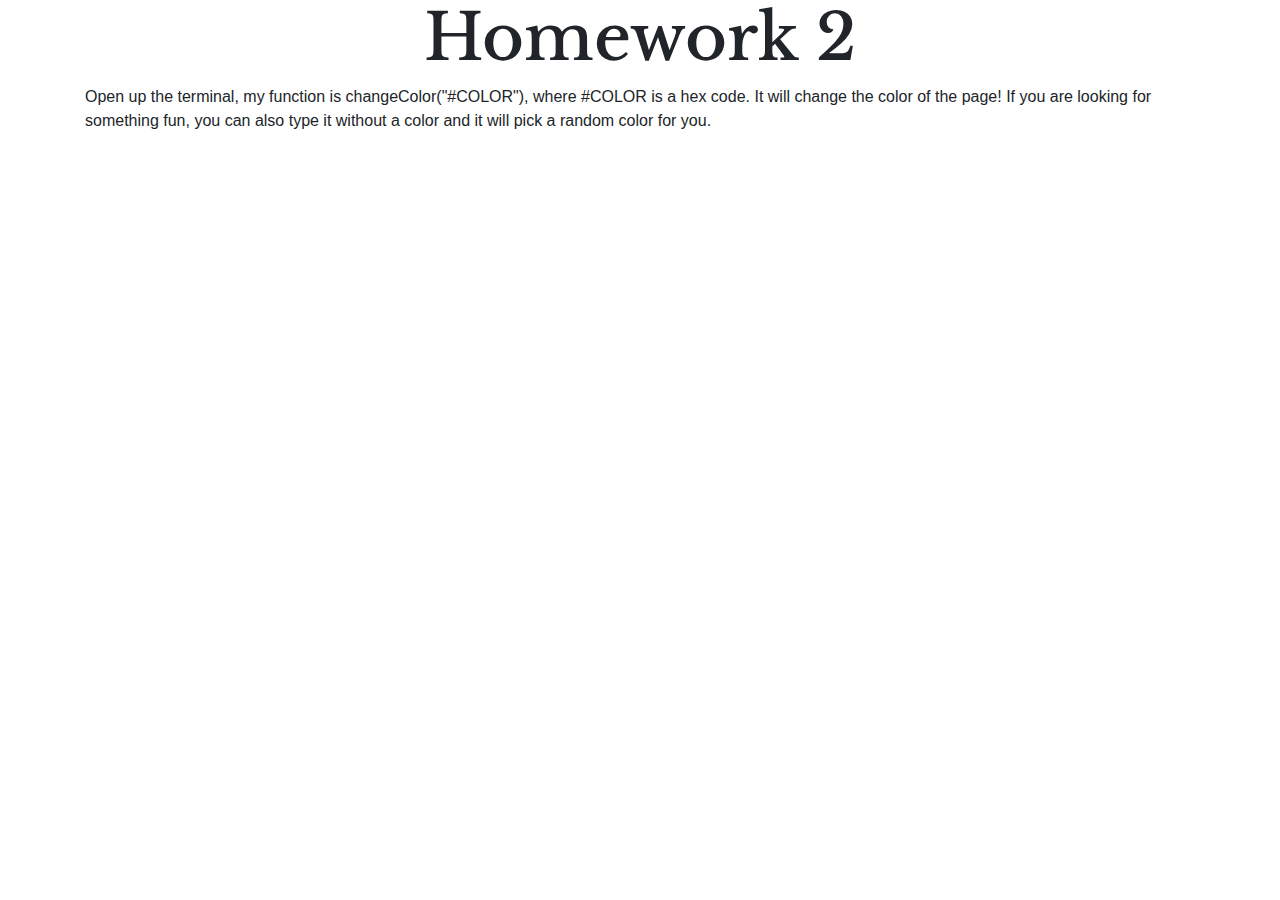
<file: homework2.html>
<!DOCTYPE html>
<html lang="en">
<head>
    <meta charset="UTF-8">
    <title>Homework 2</title>
    <link rel="stylesheet" type="text/css" href="style.css">
    <link href="https://fonts.googleapis.com/css?family=Libre+Baskerville" rel="stylesheet">
    <link href="https://maxcdn.bootstrapcdn.com/bootstrap/4.0.0/css/bootstrap.min.css" rel="stylesheet"
          integrity="sha384-Gn5384xqQ1aoWXA+058RXPxPg6fy4IWvTNh0E263XmFcJlSAwiGgFAW/dAiS6JXm" crossorigin="anonymous">
    <script src = "homework2.js"></script>
</head>
<body>
<h1 id="heading">Homework 2</h1>
<div class="container">
    <p>
        Open up the terminal, my function is changeColor("#COLOR"), where #COLOR is a hex code. It will change the color
        of
        the page!
        If you are looking for something fun, you can also type it without a color and it will pick a random color for
        you.
    </p>
</div>
</body>
</html>
</file>
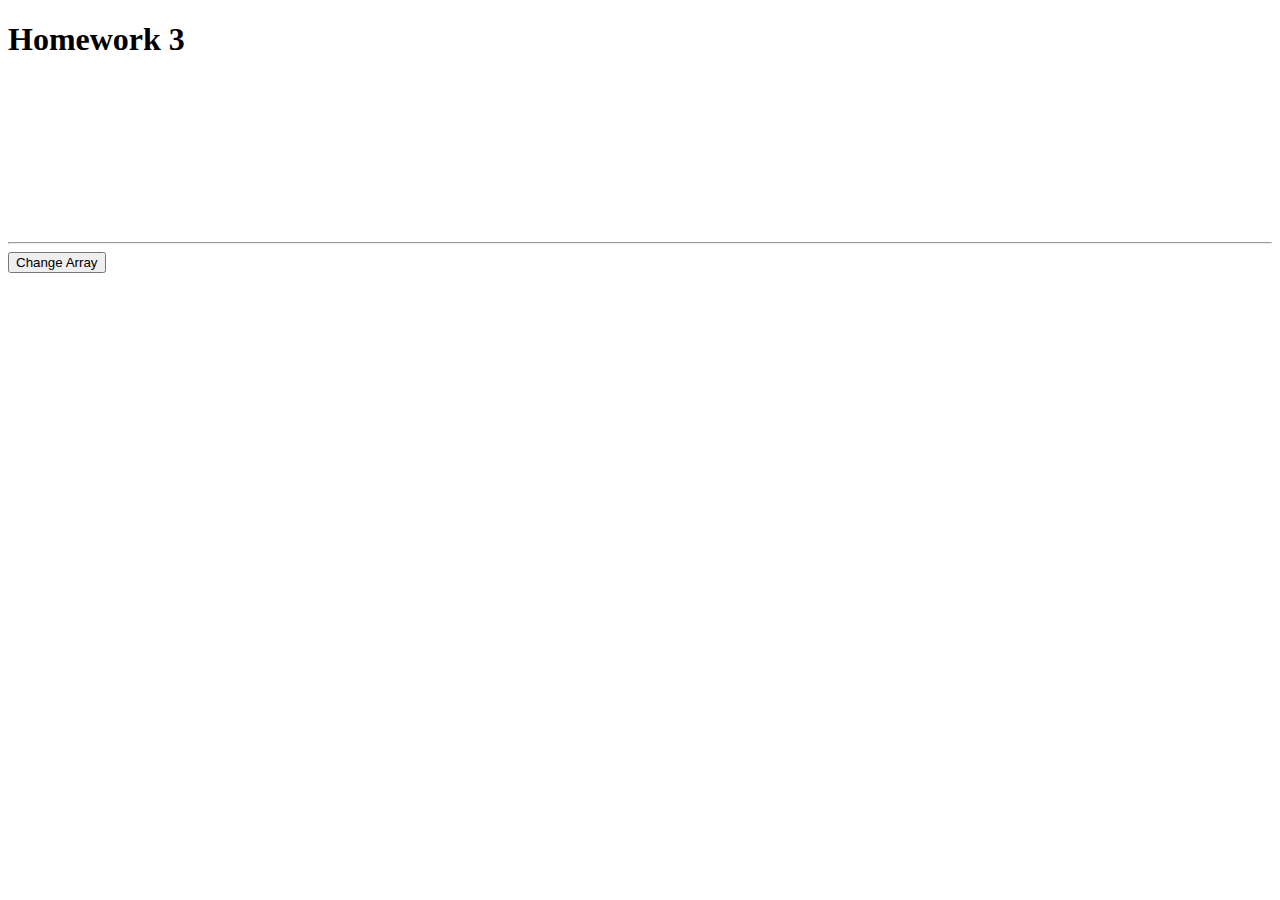
<file: homework3.html>
<!DOCTYPE html>
<html lang="en">
<head>
    <meta charset="UTF-8">
    <title>Homework 3</title>

    <script src="https://d3js.org/d3.v4.min.js"></script>

</head>
<body>
<h1>Homework 3</h1>
<svg id="viz"></svg>

<script>

    function randomColorGenerator() {
        // valid characters in a hex code
        var validChars = ['0', '1', '2', '3', '4', '5', '6', '7', '8', '9',
            'a', 'b', 'c', 'd', 'e', 'f', 'A', 'B', 'C', 'D', 'E', 'F'];

        var randomColor = "#";
        for (i = 1; i <= 6; i++) {
            // generate a random number from the valid characters
            randomColor += validChars[Math.floor(Math.random() * validChars.length)];
        }
        return randomColor;
    }

    function generateRandomArray() {
        var random = [];

        for (i = 0; i < Math.floor(Math.random() * 100); i++) {
            random.push(Math.floor(Math.random() * 40));
        }
        return random;
    }

    function drawCircles(data) {

        var svg = d3.select('#viz')
            .attr('width', '100%');
        var randomColor = randomColorGenerator();
        var squares = svg.selectAll('.square')
            .data(data);

        squares.enter()
            .append('rect')
            .attr('class', 'square')
            .attr('x', function (dataP, indexInArray) {
                return 50 + indexInArray * 70;
            })
            .attr('y', 50)
            .transition().duration(1000)
            .attr('width', function (dataP) {
                return dataP;
            })
            .attr('height', function (dataP) {
                return dataP;
            })
            .attr('fill', randomColor);
        squares
            .transition().duration(1000)
            .attr('width', function (dataP) {
                return dataP;
            })
            .attr('height', function (dataP) {
                return dataP;
            })
            .attr('fill', randomColor);
        squares.exit()
            .transition().duration(1000)
            .attr('width', 0)
            .attr('height', 0)
            .remove();
    }

    drawCircles(generateRandomArray());
</script>
<hr/>
<div id="butn">
    <button id="btn" type="button" onclick="drawCircles(generateRandomArray());">Change Array</button>
</div>
</body>
</html>
</file>
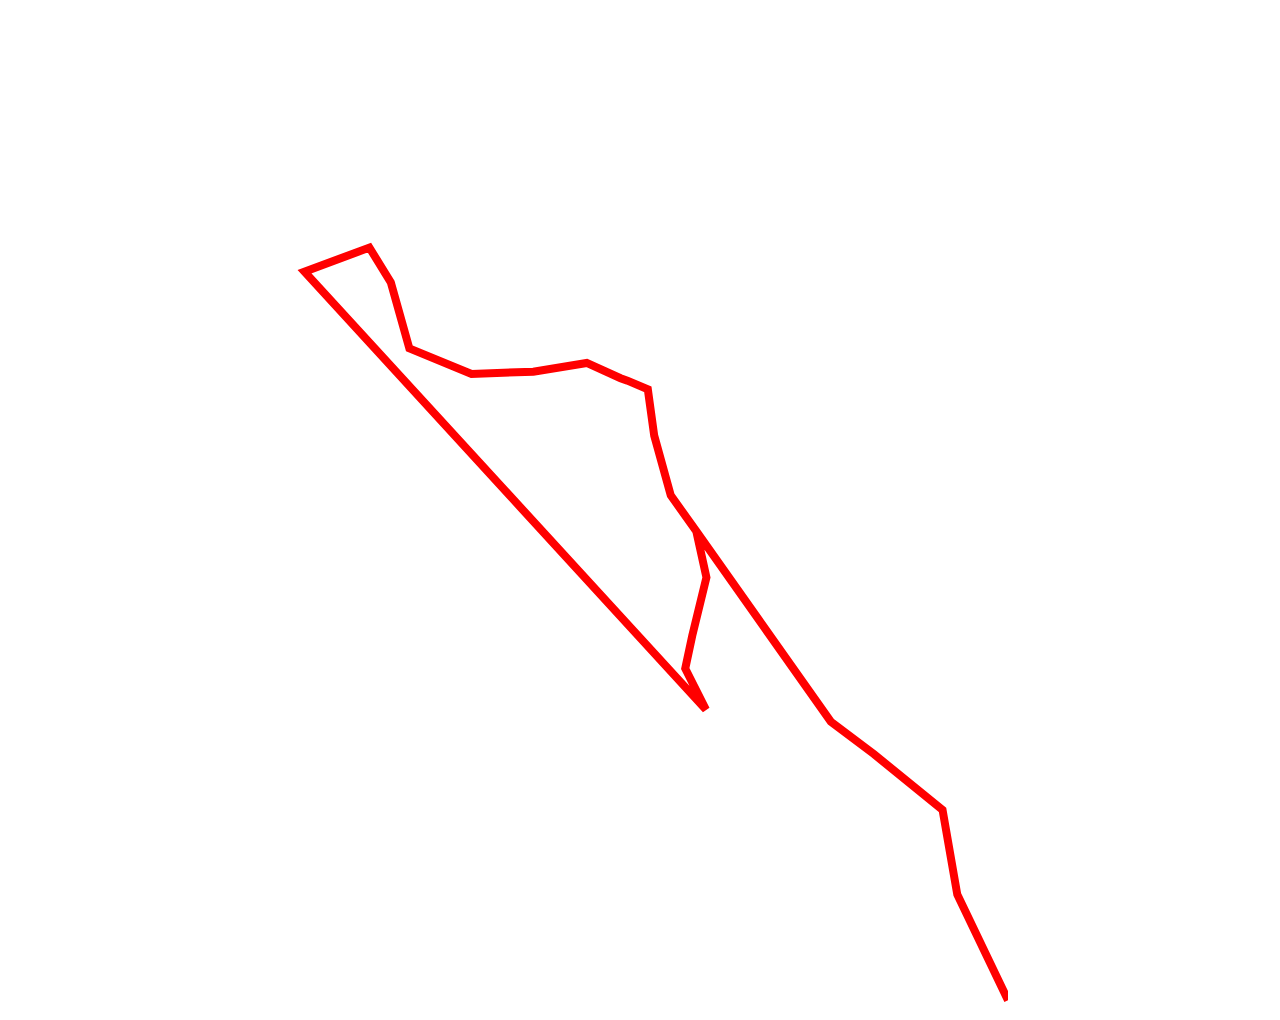
<file: redLineFix.html>
<!DOCTYPE html>
<html lang="en">
<head>
    <meta charset="UTF-8">
    <title>Title</title>
</head>
<body>
<svg width="1000" height="1000"><path fill="none" stroke="red" stroke-width="8" d="M688.2689816654747,523.1633711681934L698.4355845453247,569.4108164979261L684.2109350935643,627.8187062456855L677.2349363370013,660.555840928515L697.8983513936982,701.661431659275L296.51605084534094,263.64657634755713L361.4157495544205,239.59094895227463L382.82286583383393,274.4723808852141L401.33920717622095,340.3451024956303L463.5360118014505,365.9794636378356L525.3152542794996,363.6545824833447L578.7545622285252,354.9530166722252L612.5569241443009,370.18625749112107L619.4452891135297,372.65573518094607L639.8286820996,381.3333766484284L646.2247070565645,427.6773236003937L662.7436934595316,487.32855194885633L688.2689816654747,523.1633711681934L822.8192841189884,713.6107892931905L865.9769912751071,746.165636642254L934.5421188534965,801.9031326566765L949.3060962192103,886.5652234164882L1000,992.3650940402586"></path></svg>
</body>
</html>
</file>
<file: style.css>
#heading{
    text-align: center;
    font-family: 'Libre Baskerville', serif;;
    font-size: 400%;
}

#sub-heading{
    text-align: center;
    font-family: 'Libre Baskerville', serif;
    color: red;
}
#links{
    width:100%;
}
.link{
    text-align: center;
    font-family: 'Libre Baskerville', serif;
    font-size: 200%;
}
</file>
<file: final.css>
html, body {margin: 0; height: 100%; overflow: hidden}

#head{
    font-family: 'Roboto Slab', serif;
    bottom:1%;
    left:5%;
    position: absolute;
}

#map{
    margin:auto;
}

#helpButton{
    font-family: 'Roboto Slab', serif;
    text-align: center;
    right: 5%;
    top:5%;
    width: 25px;
    height: 25px;
    background-color:orange;
    position: absolute;
    border: 3px solid black;
    border-radius: 50%;
}

#resetButton{
    font-family: 'Roboto Slab', serif;
    text-align: center;
    right: 5%;
    bottom:5%;
    width: 10%;
    position: absolute;
    border: 3px solid black;
    border-radius: 10%;
    background-color: lightblue;
}
#resetButton:hover{
    cursor: pointer;
    background-color: white;
}
a:hover #helpButton{
    color: red;
    width:30px;
    height: 30px;
    font-size: larger;

}
a #helpButton{
    color: black;
    text-decoration: none;
    font-size: large;
}
a:hover #helpButton{
    color: red;
    width:30px;
    height: 30px;
    font-size: larger;

}
#overlay {
    position: fixed; /* Sit on top of the page content */
    display: none; /* Hidden by default */
    width: 100%; /* Full width (cover the whole page) */
    height: 100%; /* Full height (cover the whole page) */
    top: 0;
    left: 0;
    right: 0;
    bottom: 0;
    background-color: rgba(0,0,0,0.5); /* Black background with opacity */
    z-index: 2; /* Specify a stack order in case you're using a different order for other elements */
    cursor: pointer; /* Add a pointer on hover */
}

div.tooltip {
    position: absolute;
    text-align: center;
    min-width: 10%;
    min-height: 3%;
    width: auto;
    height: auto;
    padding: 2px;
    border: 2px solid black;
    font-family: 'Roboto Slab', serif;
    background-color: white;
    border-radius: 8px;
}

.whiteBack{
    position: absolute;
    background-color: white;
    top: 10%;
    bottom:10%;
    max-width: 60%;
    left:20%;
    right: 20%;
    border: 2px solid black;

}
#closeOverlay{
    width: 5%;
    right: 22%;
    top: 12%;
    position: fixed;
}

#train{
    pointer-events: none;
}
</file>
